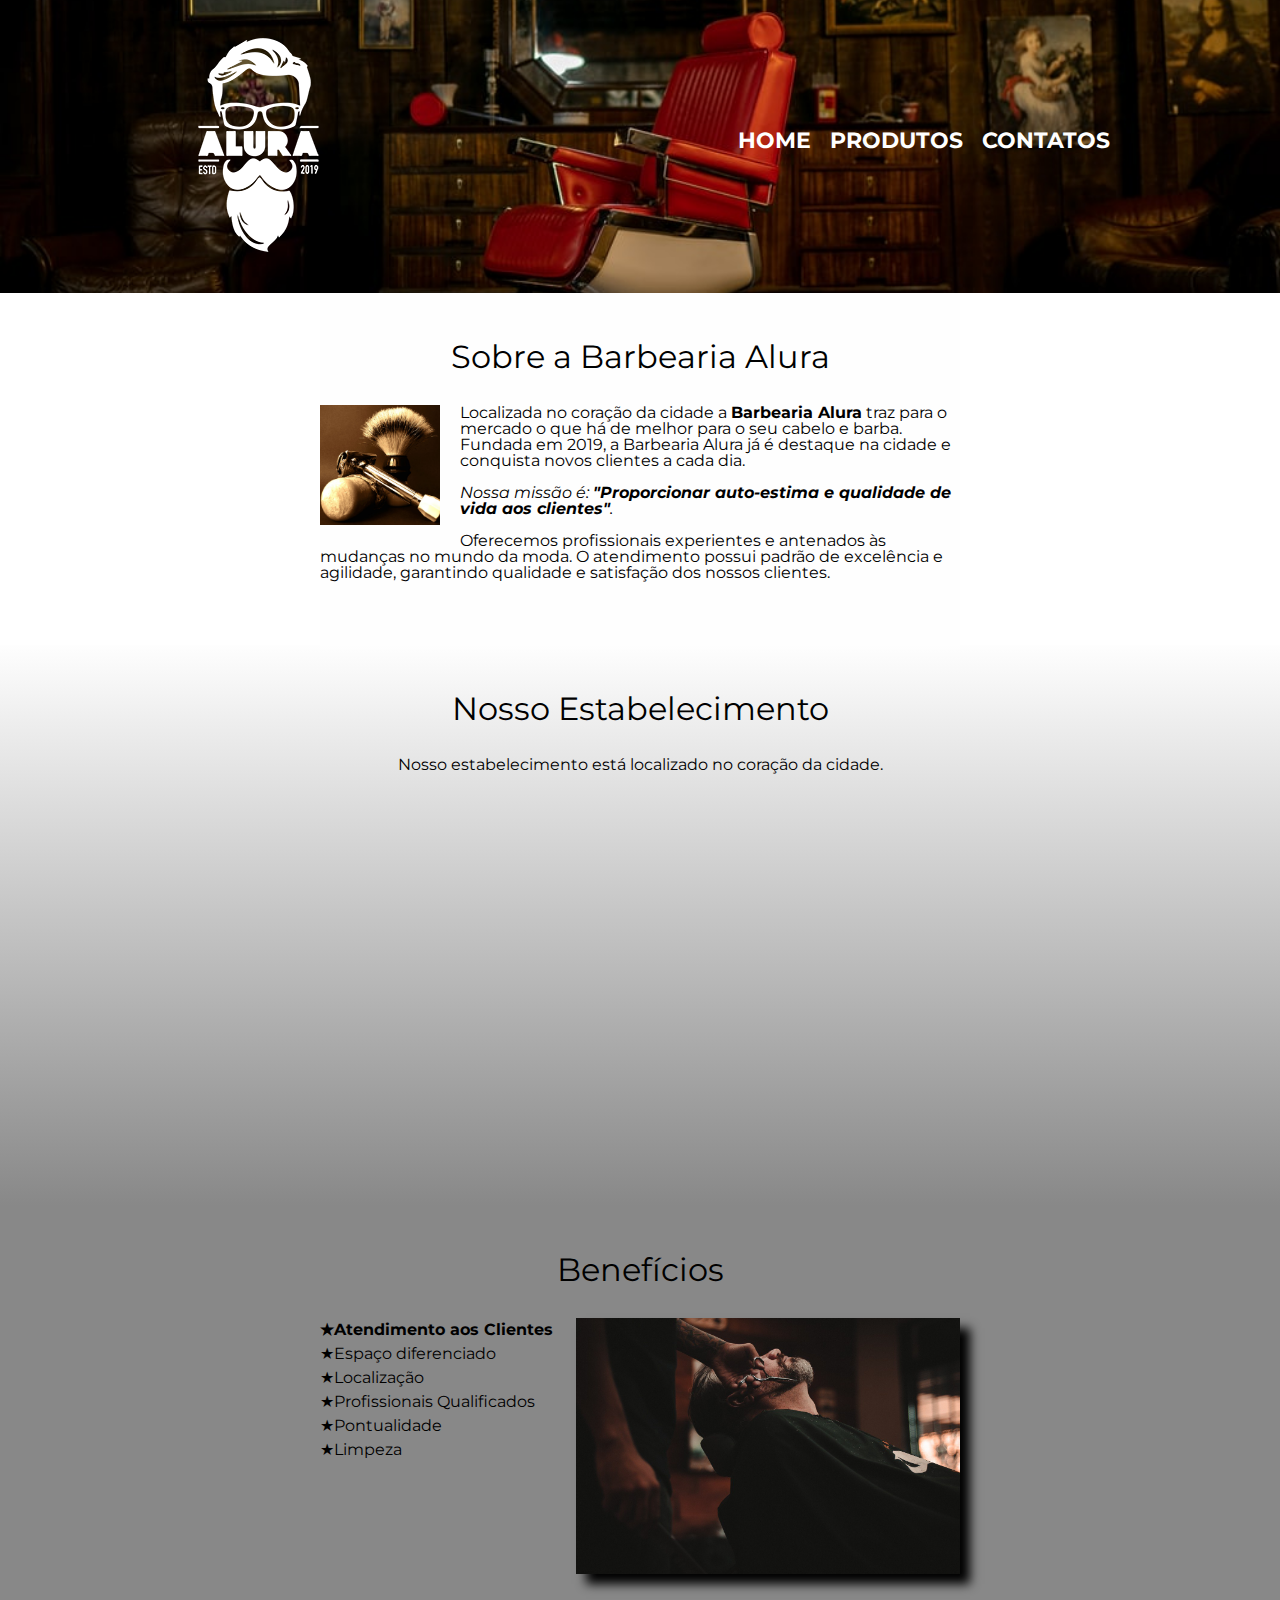
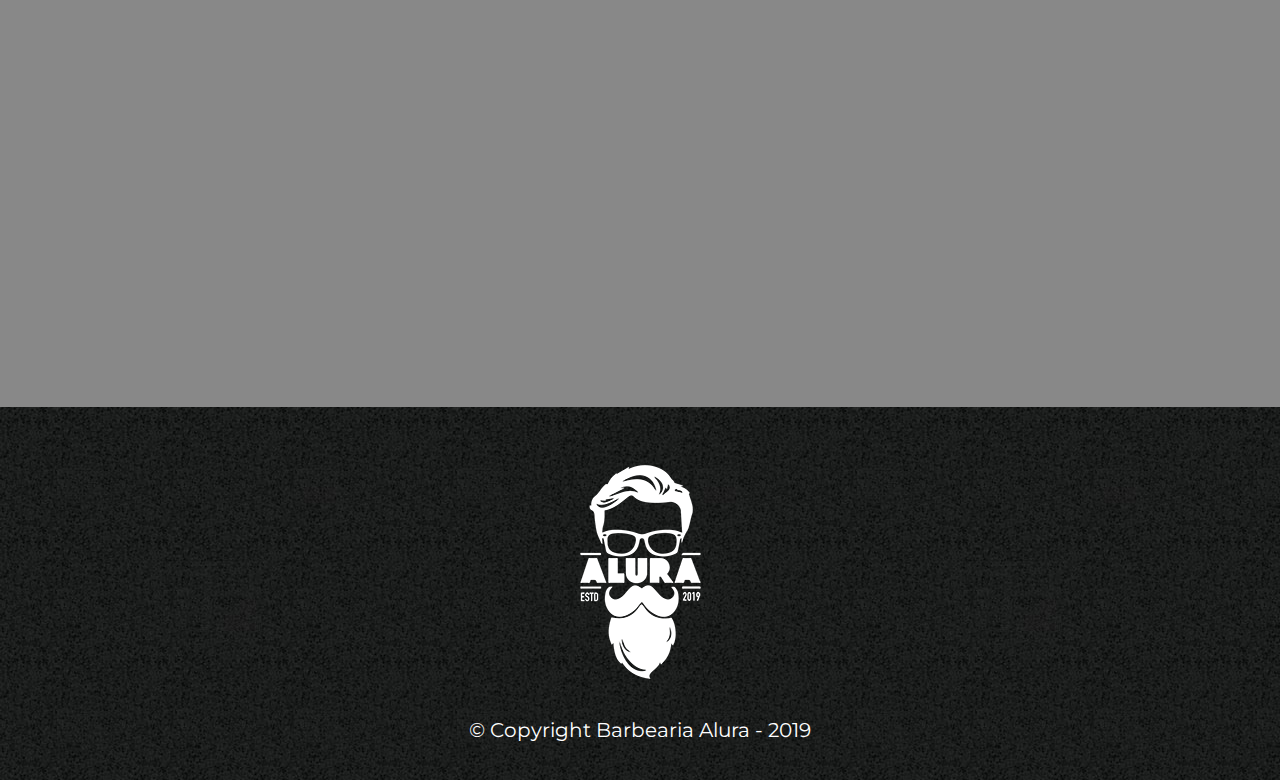
<file: index.html>
<!DOCTYPE html>
<html>
    <head>
        <meta charset="UTF-8">
        <meta name="viewport" content="width=device-width">
        <title>Barbearia Alura</title>
        
        <link rel="stylesheet" href="reset.css">
        <link rel="stylesheet" href="style-home.css">
        <link href="https://fonts.googleapis.com/css?family=Montserrat&display=swap" rel="stylesheet">
    </head>
    <body>
        <header>

            <div class="caixa">
                <h1><img src="logo-branco.png" alt="Logo da Barbearia Alura"></h1>
                
                <nav>
                    <ul>
                        <li><a href="index.html">Home</a></li>
                        <li><a href="produtos.html">Produtos</a></li>
                        <li><a href="contatos.html">Contatos</a></li>
                    </ul>
                </nav>
            </div>     
             
              
        </header>
		<main>
            <section class="principal">
                <h2 class="titulo-principal">Sobre a Barbearia Alura</h2>
                
                <img class="utensilios" src="utensilios.jpg" alt="Utensilios de um barbeiro">

                <p>Localizada no coração da cidade a <strong>Barbearia Alura</strong> traz para o mercado o que há de melhor para o seu cabelo e barba. 
                Fundada em 2019, a Barbearia Alura já é destaque na cidade e conquista novos clientes a cada dia.</p>

                <p id="missao"><em>Nossa missão é: <strong>"Proporcionar auto-estima e qualidade de vida aos clientes"</strong>.</em></p>

                <p>Oferecemos profissionais experientes e antenados às mudanças no mundo da moda. 
                O atendimento possui padrão de excelência e agilidade, garantindo qualidade e satisfação dos nossos clientes.</p>
            </section>

            <section class="mapa">
                <h3 class="titulo-principal">Nosso Estabelecimento</h3>
                <p>Nosso estabelecimento está localizado no coração da cidade.</p>

                <div class="mapa-conteudo">
                        <iframe src="https://www.google.com/maps/embed?pb=!1m18!1m12!1m3!1d3656.448598130907!2d-46.634653385542414!3d-
                        23.588239368469353!2m3!1f0!2f0!3f0!3m2!1i1024!2i768!4f13.1!3m3!1m2!1s0x94ce5a2b2ed7f3a1%3A0xab35da2f5ca62674!2sCaelum%20-
                        %20Escola%20de%20Tecnologia!5e0!3m2!1spt-BR!2sbr!4v1580916426151!5m2!1spt-BR!2sbr" width="100%" height="350" frameborder="0" style="border:0;" 
                        allowfullscreen=""></iframe>
                </div>
            </section>

            <section class="beneficios">
                <h3 class="titulo-principal">Benefícios</h3>
                
                <div class="conteudo-beneficios">
                    <ul class="lista-beneficios">
                        
                        <li class="itens">Atendimento aos Clientes</li>
                        <li class="itens">Espaço diferenciado</li>
                        <li class="itens">Localização</li>
                        <li class="itens">Profissionais Qualificados</li>
                        <li class="itens">Pontualidade</li>
                        <li class="itens">Limpeza</li>
                    </ul><img src="beneficios.jpg" class="imagem-beneficios">
                </div>    

                <div class="video">
                    <iframe width="100%" height="315" src="https://www.youtube.com/embed/wcVVXUV0YUY" frameborder="0" allow="accelerometer; autoplay; 
                    encrypted-media; gyroscope; picture-in-picture" allowfullscreen></iframe>
                </div>
            </section>
        </main>        
		

		<footer>
            <img src="logo-branco.png" alt="Logo da Barbearia Alura">
            <p class="copyright">&copy; Copyright Barbearia Alura - 2019</p>
        </footer>
    </body>
</html>
</file>
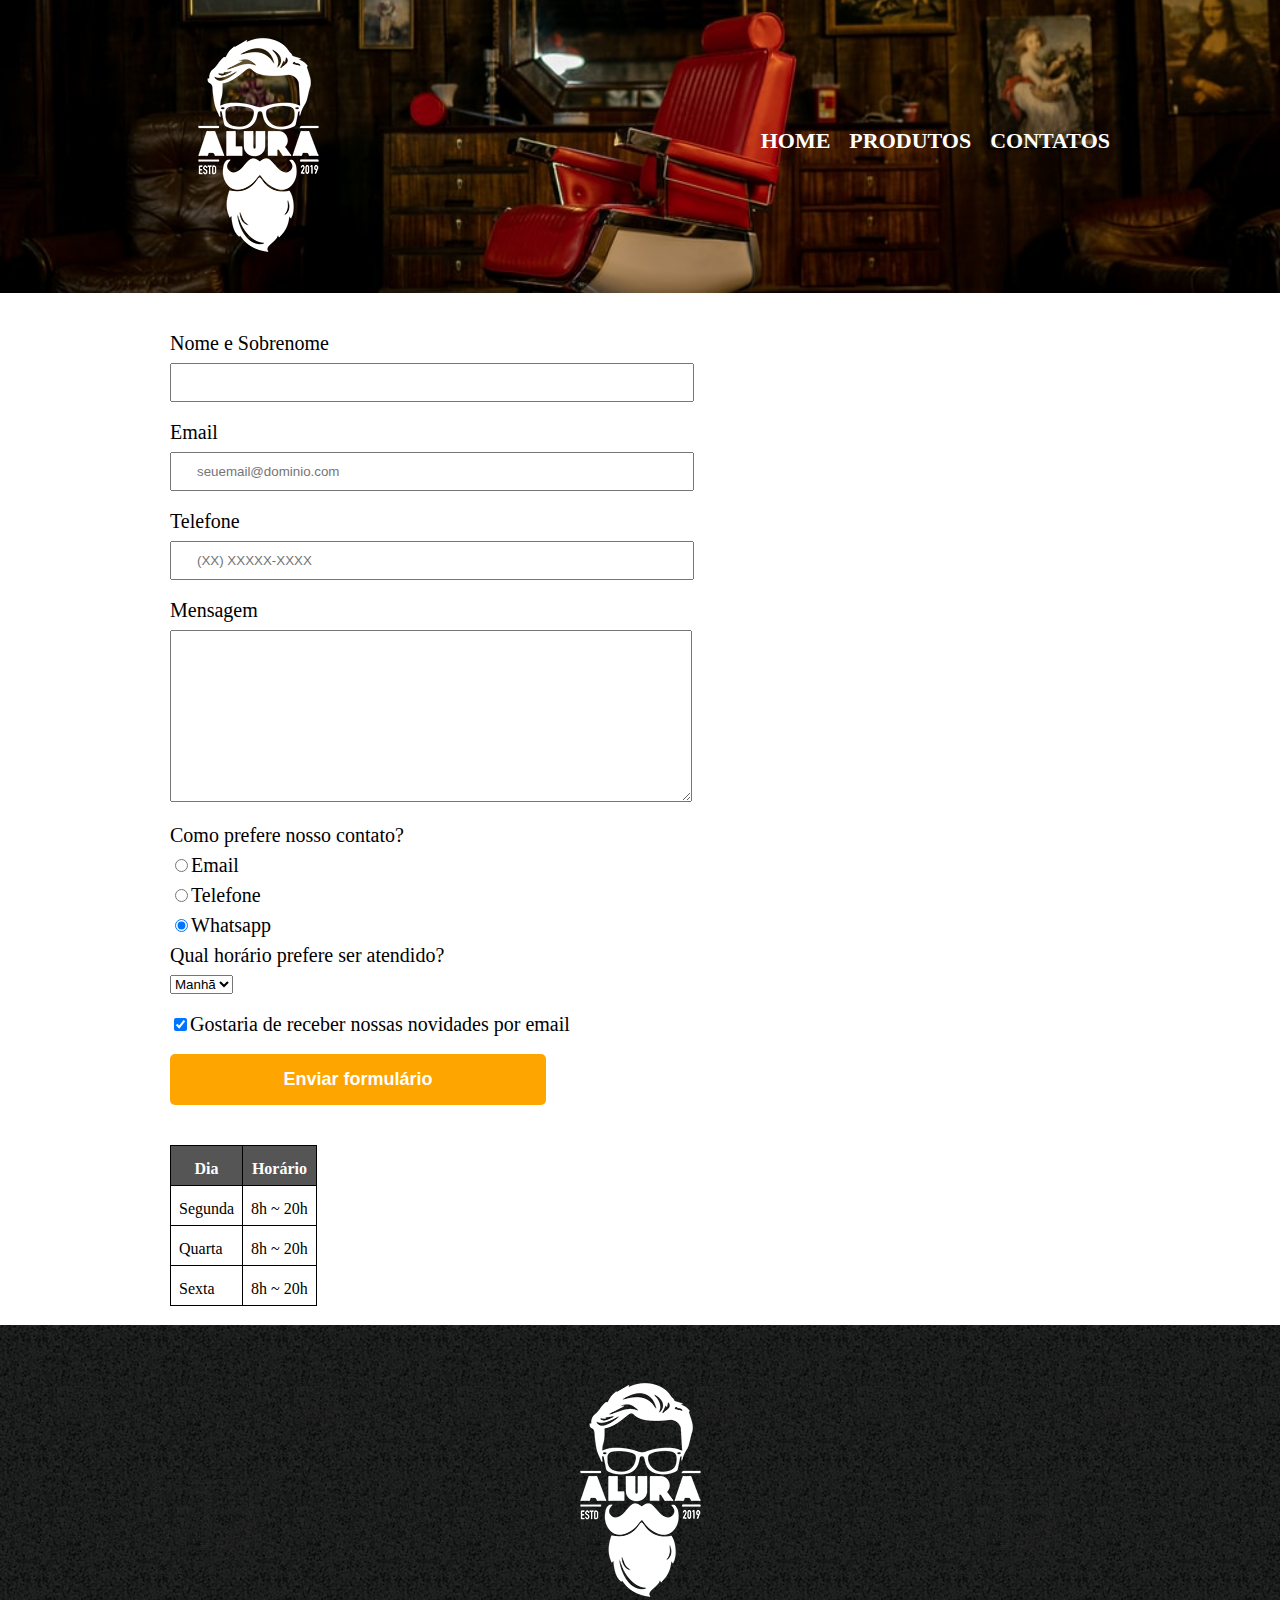
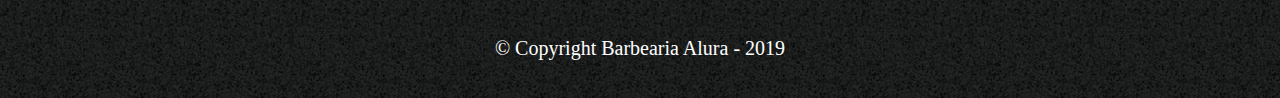
<file: contato.html>
<!DOCTYPE html>
<html>
    <head>
        <meta charset="UTF-8">
        <meta name="viewport" content="width=device-width">
        <title>Contato - Barbearia Alura</title>
        
        <link rel="stylesheet" href="reset.css">
        <link rel="stylesheet" href="contato.css">
        <link href="https://fonts.googleapis.com/css?family=Montserrat&display=swap" rel="stylesheet">
    </head>
    <body>
        <header>

            <div class="caixa">
                <h1><img src="logo-branco.png" alt="Logo da Barbearia Alura"></h1>
                
                <nav>
                    <ul>
                        <li><a href="index.html">Home</a></li>
                        <li><a href="produtos.html">Produtos</a></li>
                        <li><a href="contatos.html">Contatos</a></li>
                    </ul>
                </nav>
            </div>     
             
              
        </header>
        <main class="todo">
            <form class="preenchimento">
                <label for="nomesobrenome">Nome e Sobrenome</label>
                <input type="text" id="nomesobrenome" class="input-padrao" required>

                <label for="email">Email</label>
                <input type="email" id="email" class="input-padrao" required placeholder="seuemail@dominio.com">

                <label for="telefone">Telefone</label>
                <input type="tel" id="telefone" class="input-padrao" required placeholder="(XX) XXXXX-XXXX">
                
                <label for="mensagem">Mensagem</label>
                <textarea cols="70" rows="10" id="mensagem" class="input-padrao"></textarea required>
                
                <fieldset>
                    <legend class="teste" id="teste">Como prefere nosso contato?</legend>
                    <label for="radio-email"><input type="radio" name="contato" value="email" id="radio-email">Email</label>
                    
                    <label for="radio-telefone"><input type="radio" name="contato" value="telefone" id="radio-telefone">Telefone</label>

                    <label for="radio-whatsapp"><input type="radio" name="contato" value="whatsapp" id="radio-whatsapp" checked>Whatsapp</label>
                    
                    
                </fieldset>

                <fieldset>
                    <legend>Qual horário prefere ser atendido?</legend>
                    <select>
                        <option>Manhã</option>
                        <option>Tarde</option>
                        <option>Noite</option>
                    </select>
                </fieldset>

                <label class="checkbox"><input type="checkbox" checked>Gostaria de receber nossas novidades por email</label>
                
                <input type="submit" value="Enviar formulário" class="enviar">
            </form>

            <table class="horarios">
                <thead>
                    <tr>
                        <th>Dia</th>
                        <th>Horário</th>
                    </tr>
                </thead>
                <tbody>  
                    <tr>
                        <td>Segunda</td>
                        <td>8h ~ 20h</td>
                    </tr>
                    <tr>
                        <td>Quarta</td>
                        <td>8h ~ 20h</td>
                    </tr>
                    <tr>
                        <td>Sexta</td>
                        <td>8h ~ 20h</td>
                    </tr>
                </tbody>    
            </table>
        </main>
        
        <footer class="rodape">
            <img src="logo-branco.png" alt="Logo da Barbearia Alura">
            <p class="copyright">&copy; Copyright Barbearia Alura - 2019</p>
        </footer>
    </body>
</html>
</file>
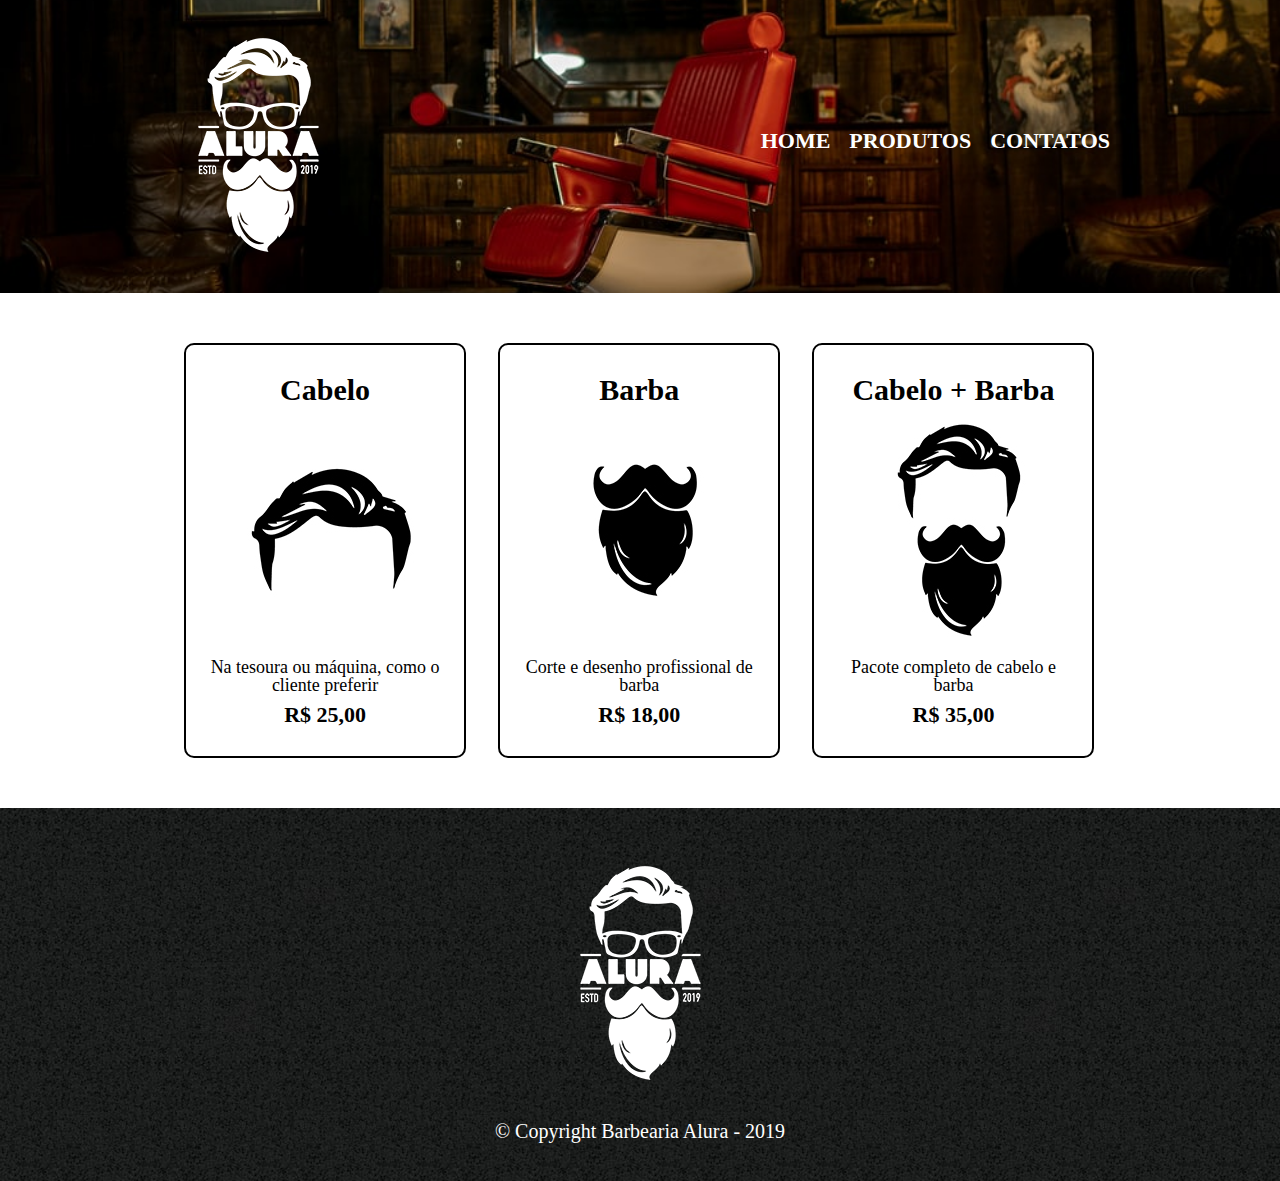
<file: produtos.html>
<!DOCTYPE html>
<html>
    <head>
        <meta charset="UTF-8">
        <meta name="viewport" content="width=device-width">
        <title>Produtos - Barbearia Alura</title>
        
        <link rel="stylesheet" href="reset.css">
        <link rel="stylesheet" href="produtos.css">
        <link href="https://fonts.googleapis.com/css?family=Montserrat&display=swap" rel="stylesheet">
    </head>
    <body>
        <header>

            <div class="caixa">
                <h1><img src="logo-branco.png"></h1>
                
                <nav>
                    <ul>
                        <li><a href="index.html">Home</a></li>
                        <li><a href="produtos.html">Produtos</a></li>
                        <li><a href="contato.html">Contatos</a></li>
                    </ul>
                </nav>
            </div>     
             
              
        </header>
        <main>
            <ul class="produtos">
                <li>
                    <h2>Cabelo</h2>
                    <img src="cabelo.jpg" class="cabelo">
                    <p class="produto-descricao">Na tesoura ou máquina, como o cliente preferir</p>
                    <p class="produto-preco">R$ 25,00</p>
                </li>    
                <li>
                    <h2>Barba</h2>
                    <img src="barba.jpg" class="barba">
                    <p class="produto-descricao">Corte e desenho profissional de barba</p>
                    <p class="produto-preco">R$ 18,00</p>
                </li>
                <li>
                    <h2>Cabelo + Barba</h2>
                    <img src="cabelo+barba.jpg" class="cabelo+barba">
                    <p class="produto-descricao">Pacote completo de cabelo e barba</p>
                    <p class="produto-preco">R$ 35,00</p>
                </li>    
            </ul>
        </main>

        <footer>
            <img src="logo-branco.png">
            <p class="copyright">&copy; Copyright Barbearia Alura - 2019</p>
        </footer>
    </body>
</html>
</file>
<file: style-home.css>
body {
    font-family: 'Montserrat', sans-serif;
}

header {
    padding: 20px 0;
    background-image: url("novo-banner.jpg");
    background-position: center center;
    background-size: cover;
}

.caixa {
    position: relative;
    width: 940px;
    margin: 0 auto;
    display: block;
}


nav {
    position: absolute;
    top: 110px;
    right: 0;
}

nav li {
    display: inline;
    margin: 0 0 0 15px;
}

nav a {
    text-transform: uppercase;
    color: #ffffff;
    font-weight: bold;
    font-size: 22px;
    text-decoration: none;
}

nav a:hover {
    color: #c78c19;
    text-decoration: underline;    
}

.titulo-principal {
    text-align: center;
    font-size: 2em;
    margin: 0 0 1em;
    clear: left;
}

.principal {
    width: 50%;
    margin: 0 auto;
    padding: 3em 0;
    background: #fefefe;
}

.principal p {
    margin: 0 0 1em;
}

.principal strong {
    font-weight: bold;
}

.principal em {
    font-style: italic;
}

.utensilios {
    width: 120px;
    float: left;
    margin: 0 20px 20px 0;
}

.mapa {
    padding: 3em 0;
    text-align: center;
    background: linear-gradient(#FEFEFE, #888888);
}

.mapa p {
    margin: 0 0 2em;
    text-align: center;
}

.beneficios {
    padding: 3em 0;
    background: #888888;
}

.conteudo-beneficios {
    width: 640px;
    margin: 0 auto;
}

.lista-beneficios {
    width: 40%;
    display: inline-block;
    vertical-align: top;
}

.itens {
    line-height: 1.5;
}

.itens:first-child {
    font-weight: bold;
}

.itens::before {
    content: "★";
}

.imagem-beneficios {
    width: 60%;
    opacity: 1;
    transition: 400ms;
    box-shadow: 10px 10px 10px #000000;
}

.imagem-beneficios:hover {
    opacity: 0.3;
}

.video {
    width: 560px;
    margin: 2em auto;
}


@media screen and (max-width: 480px) {
    .caixa, .principal, .conteudo-beneficios, .mapa-conteudo, .video {
        width: auto;
    }

    h1 {
        text-align: center;
    }

    nav {
        position: static;
        text-align: center;
    }

    .lista-beneficios, .imagem-beneficios {
        width: 100%
    }
}

footer {
    text-align: center;
    background: url("bg.jpg");
    padding: 40px 0;
}

.copyright {
    color: #ffffff;
    font-size: 20px;
    margin: 20px 0 0;
}
</file>
<file: contato.css>
header {
    padding: 20px 0;
    background-image: url("novo-banner.jpg");
    background-position: center center;
    background-size: cover;
}

.caixa {
    position: relative;
    width: 940px;
    margin: 0 auto;
    display: block;
}


nav {
    position: absolute;
    top: 110px;
    right: 0;
}

nav li {
    display: inline;
    margin: 0 0 0 15px;
}

nav a {
    text-transform: uppercase;
    color: #ffffff;
    font-weight: bold;
    font-size: 22px;
    text-decoration: none;
}

nav a:hover {
    color: #c78c19;
    text-decoration: underline;    
}

@media screen and (max-width: 480px) {
    .caixa, .principal {
        width: auto;
    }

    h1 {
        text-align: center;
    }

    nav {
        position: static;
        text-align: center;
    }

    .todo {
        width: 100%;
        margin: 0 auto;
        text-align: center;
    }

    .input-padrao {
        text-align: center;
    }

    .horarios {
        display: inline;
        text-align: center;
    }
    
    .rodape {
        margin: 7% 0 0;
    }
}

main {
    width: 940px;
    margin: 0 auto;
}

form {
    margin: 40px 0;
}

form label, form legend {
    display:block;
    font-size: 20px;
    margin: 0 0 10px;

}

.input-padrao {
    display: inline-block;
    margin: 0 0 20px;
    padding: 10px 25px;
    width: 50%;
}

.checkbox {
    margin: 20px 0;
}

.enviar {
    width: 40%;
    padding: 15px 0;
    background: orange;
    color: #ffffff;
    font-weight: bold;
    font-size: 18px;
    border: none;
    border-radius: 5px;
    transition: 1s all;
    cursor: pointer;
}

.enviar:hover {
    background: darkorange;
    transform: scale(1.2);
}

table {
    margin: 20px 0 40ps;
}

thead {
    background: #555555;
    color: white;
    font-weight: bold;
}

td, th {
    border: 1px solid #000000;
    padding: 15px 8px 8px;
}

footer {
    text-align: center;
    background: url("bg.jpg");
    padding: 40px 0;
    margin: 1.5% 0 0;
}

.copyright {
    color: #ffffff;
    font-size: 20px;
    margin: 20px 0 0;
}
</file>
<file: produtos.css>
header {
    padding: 20px 0;
    background-image: url("novo-banner.jpg");
    background-position: center center;
    background-size: cover;
}

.caixa {
    position: relative;
    width: 940px;
    margin: 0 auto;
    display: block;
}


nav {
    position: absolute;
    top: 110px;
    right: 0;
}

nav li {
    display: inline;
    margin: 0 0 0 15px;
}

nav a {
    text-transform: uppercase;
    color: #ffffff;
    font-weight: bold;
    font-size: 22px;
    text-decoration: none;
}

nav a:hover {
    color: #c78c19;
    text-decoration: underline;    
}

.produtos {
	width: 940px;
	margin: 0 auto;
	padding: 50px 0;
}

.produtos li {
	display: inline-block;
	text-align: center;
	width: 30%;
	vertical-align: top;
	margin: 0 1.5%;
	padding: 30px 20px;
	box-sizing: border-box;
	border: 2px solid #000000;
	border-radius: 10px;
}

.produtos li:hover {
	border-color: #C78C19;
}

.produtos li:active {
	border-color: #088C19;	
}

.produtos li:hover h2 {
	font-size: 34px;
}

.produtos h2 {
	font-size: 30px;
	font-weight: bold;
}

.produto-descricao {
	font-size: 18px;
}

.produto-preco {
	font-size: 22px;
	font-weight: bold;
	margin-top: 10px;
}

@media screen and (max-width: 480px) {
    .caixa, .produtos {
        width: auto;
    }

    h1 {
        text-align: center;
    }

    nav {
        position: static;
    }

    .produtos li {
        width: auto;
        display: block;
        margin: 1.5% 1.5% 1.5%;
    }

    ul {
        text-align: center;
    }
}

footer {
    text-align: center;
    background: url("bg.jpg");
    padding: 40px 0;
}

.copyright {
    color: #ffffff;
    font-size: 20px;
    margin: 20px 0 0;
}
</file>
